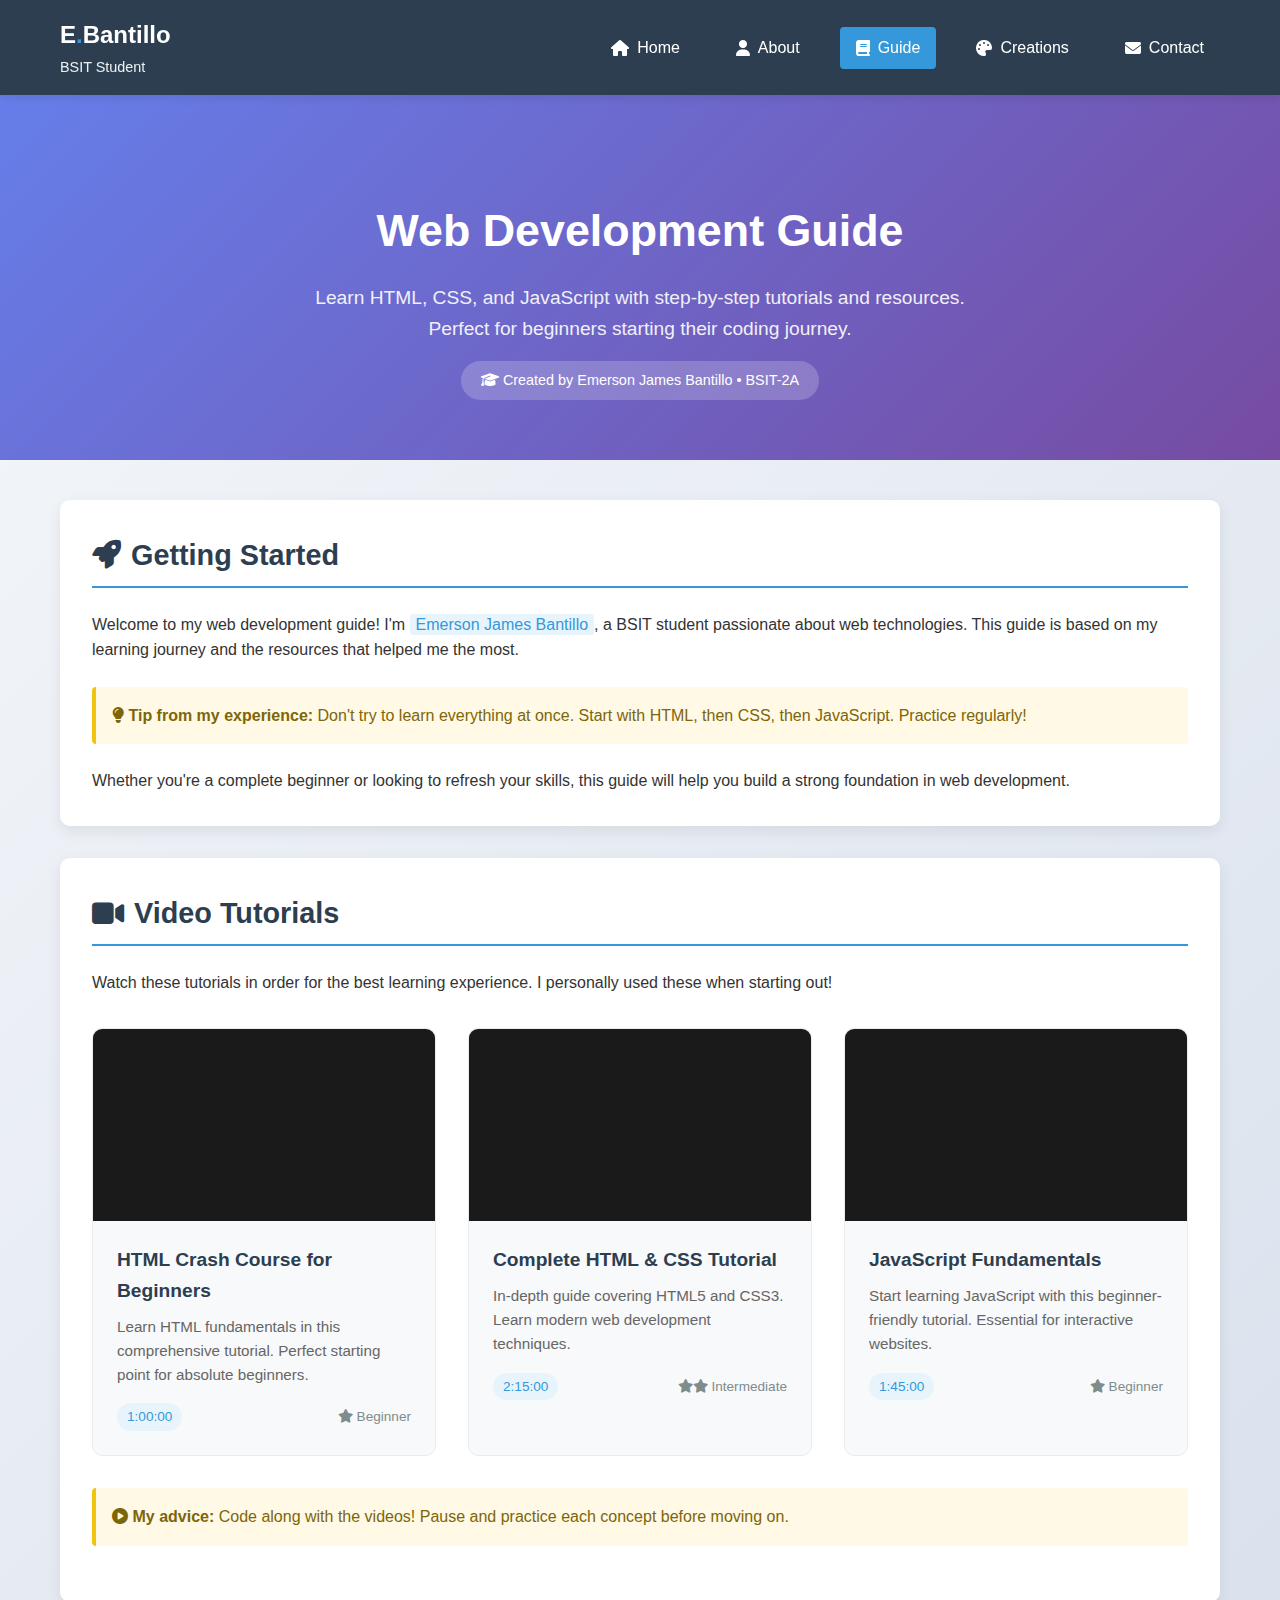
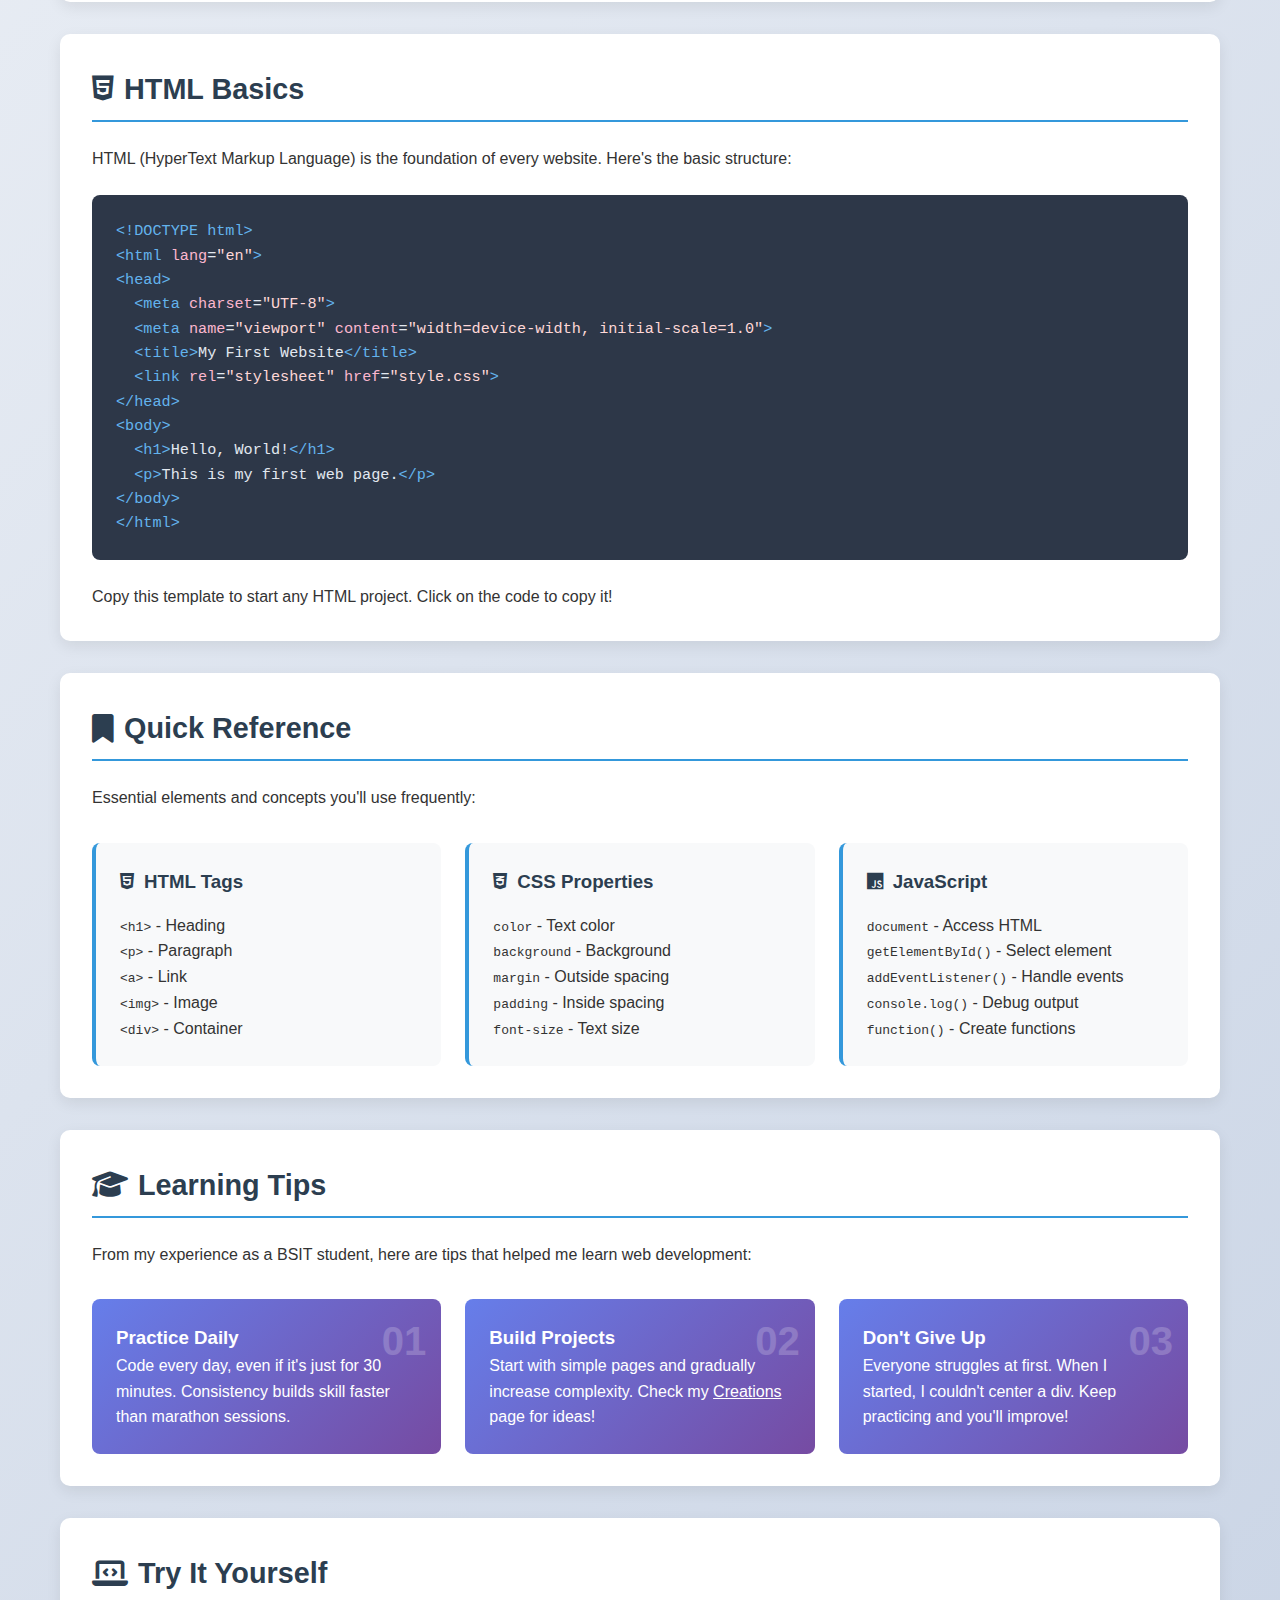
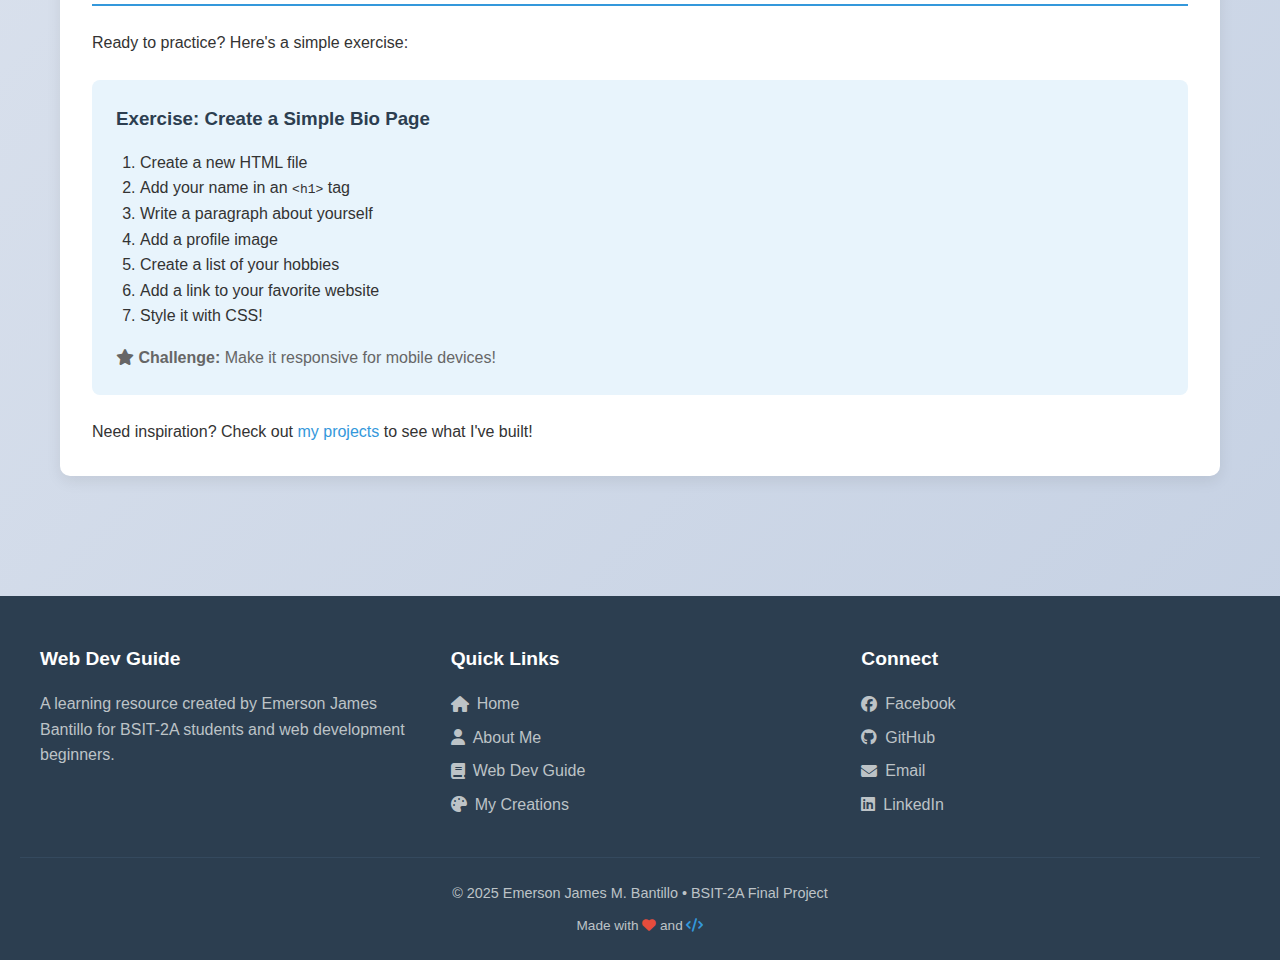
<file: EJMB/guide.html>
<!DOCTYPE html>
<html lang="en">
<head>
    <meta charset="UTF-8">
    <meta name="viewport" content="width=device-width, initial-scale=1.0">
    <title>Web Development Guide | Emerson Bantillo</title>
    <style>
        
        * {
            margin: 0;
            padding: 0;
            box-sizing: border-box;
        }

        body {
            font-family: 'Segoe UI', Tahoma, Geneva, Verdana, sans-serif;
            background: linear-gradient(135deg, #f5f7fa 0%, #c3cfe2 100%);
            color: #333;
            min-height: 100vh;
            line-height: 1.6;
        }

        
        .main-nav {
            background: #2c3e50;
            padding: 1rem 0;
            position: sticky;
            top: 0;
            z-index: 1000;
            box-shadow: 0 2px 10px rgba(0,0,0,0.1);
        }

        .nav-container {
            max-width: 1200px;
            margin: 0 auto;
            padding: 0 20px;
            display: flex;
            justify-content: space-between;
            align-items: center;
        }

        .logo-area {
            display: flex;
            align-items: center;
            gap: 10px;
        }

        .logo-text {
            color: white;
            font-size: 1.5rem;
            font-weight: bold;
        }

        .logo-dot {
            color: #3498db;
        }

        .logo-sub {
            color: #ecf0f1;
            font-size: 0.9rem;
            margin-top: 2px;
        }

        .nav-links {
            display: flex;
            list-style: none;
            gap: 1.5rem;
        }

        .nav-btn {
            color: white;
            text-decoration: none;
            padding: 0.5rem 1rem;
            border-radius: 4px;
            transition: all 0.3s ease;
            display: flex;
            align-items: center;
            gap: 0.5rem;
        }

        .nav-btn:hover {
            background: rgba(255,255,255,0.1);
        }

        .nav-btn.active {
            background: #3498db;
        }

        .mobile-toggle {
            display: none;
            background: none;
            border: none;
            color: white;
            font-size: 1.5rem;
            cursor: pointer;
        }

        
        .guide-header {
            background: linear-gradient(135deg, #667eea 0%, #764ba2 100%);
            color: white;
            padding: 100px 20px 60px;
            text-align: center;
        }

        .guide-header h1 {
            font-size: 2.8rem;
            margin-bottom: 1rem;
        }

        .guide-header p {
            font-size: 1.2rem;
            opacity: 0.9;
            max-width: 700px;
            margin: 0 auto;
        }

        .student-badge {
            display: inline-block;
            background: rgba(255,255,255,0.2);
            padding: 8px 20px;
            border-radius: 25px;
            margin-top: 1rem;
            font-size: 0.9rem;
        }

        
        .guide-container {
            max-width: 1200px;
            margin: 0 auto;
            padding: 40px 20px;
        }

        
        .section {
            background: white;
            border-radius: 10px;
            padding: 2rem;
            margin-bottom: 2rem;
            box-shadow: 0 5px 15px rgba(0,0,0,0.08);
        }

        .section-title {
            color: #2c3e50;
            font-size: 1.8rem;
            margin-bottom: 1.5rem;
            padding-bottom: 0.5rem;
            border-bottom: 2px solid #3498db;
            display: flex;
            align-items: center;
            gap: 10px;
        }

        
        .video-grid {
            display: grid;
            grid-template-columns: repeat(3, 1fr);
            gap: 2rem;
            margin-top: 2rem;
        }

        @media (max-width: 992px) {
            .video-grid {
                grid-template-columns: repeat(2, 1fr);
            }
        }

        @media (max-width: 768px) {
            .video-grid {
                grid-template-columns: 1fr;
            }
        }

        .video-card {
            background: #f8f9fa;
            border-radius: 10px;
            overflow: hidden;
            transition: transform 0.3s ease, box-shadow 0.3s ease;
            border: 1px solid #e9ecef;
        }

        .video-card:hover {
            transform: translateY(-5px);
            box-shadow: 0 10px 25px rgba(0,0,0,0.1);
        }

        .video-wrapper {
            position: relative;
            padding-bottom: 56.25%;
            height: 0;
            background: #1a1a1a;
        }

        .video-wrapper iframe {
            position: absolute;
            top: 0;
            left: 0;
            width: 100%;
            height: 100%;
            border: none;
        }

        .video-info {
            padding: 1.5rem;
        }

        .video-title {
            color: #2c3e50;
            font-size: 1.2rem;
            margin-bottom: 0.5rem;
        }

        .video-desc {
            color: #666;
            font-size: 0.95rem;
            margin-bottom: 1rem;
        }

        .video-meta {
            display: flex;
            justify-content: space-between;
            align-items: center;
            color: #7f8c8d;
            font-size: 0.85rem;
        }

        .duration {
            background: #e8f4fc;
            color: #3498db;
            padding: 3px 10px;
            border-radius: 15px;
            font-weight: 500;
        }

        
        .code-block {
            background: #2d3748;
            color: #e2e8f0;
            padding: 1.5rem;
            border-radius: 8px;
            font-family: 'Courier New', monospace;
            font-size: 0.95rem;
            line-height: 1.6;
            overflow-x: auto;
            margin: 1.5rem 0;
        }

        .html-tag {
            color: #63b3ed;
        }

        .html-attr {
            color: #fbb6ce;
        }

        .html-value {
            color: #fed7d7;
        }

        .html-text {
            color: #e2e8f0;
        }

        
        .ref-cards {
            display: grid;
            grid-template-columns: repeat(auto-fit, minmax(250px, 1fr));
            gap: 1.5rem;
            margin-top: 2rem;
        }

        .ref-card {
            background: #f8f9fa;
            padding: 1.5rem;
            border-radius: 8px;
            border-left: 4px solid #3498db;
        }

        .ref-card h3 {
            color: #2c3e50;
            margin-bottom: 1rem;
            display: flex;
            align-items: center;
            gap: 10px;
        }

        
        .tips-container {
            display: grid;
            grid-template-columns: repeat(auto-fit, minmax(300px, 1fr));
            gap: 1.5rem;
            margin-top: 2rem;
        }

        .tip-box {
            background: linear-gradient(135deg, #667eea 0%, #764ba2 100%);
            color: white;
            padding: 1.5rem;
            border-radius: 8px;
            position: relative;
        }

        .tip-number {
            font-size: 2.5rem;
            font-weight: bold;
            opacity: 0.2;
            position: absolute;
            top: 10px;
            right: 15px;
        }

        
        .guide-footer {
            background: #2c3e50;
            color: white;
            padding: 3rem 20px 1.5rem;
            margin-top: 3rem;
        }

        .footer-content {
            max-width: 1200px;
            margin: 0 auto;
            display: grid;
            grid-template-columns: repeat(auto-fit, minmax(250px, 1fr));
            gap: 2rem;
            margin-bottom: 2rem;
        }

        .footer-section h3 {
            color: white;
            margin-bottom: 1rem;
            font-size: 1.2rem;
        }

        .footer-links {
            list-style: none;
        }

        .footer-links li {
            margin-bottom: 0.5rem;
        }

        .footer-links a {
            color: #bdc3c7;
            text-decoration: none;
            transition: color 0.3s ease;
            display: flex;
            align-items: center;
            gap: 8px;
        }

        .footer-links a:hover {
            color: #3498db;
        }

        .footer-bottom {
            text-align: center;
            padding-top: 1.5rem;
            border-top: 1px solid #34495e;
            color: #bdc3c7;
            font-size: 0.9rem;
        }

        
        .back-top {
            position: fixed;
            bottom: 30px;
            right: 30px;
            background: #3498db;
            color: white;
            width: 50px;
            height: 50px;
            border-radius: 50%;
            display: flex;
            align-items: center;
            justify-content: center;
            text-decoration: none;
            font-size: 1.2rem;
            box-shadow: 0 3px 10px rgba(0,0,0,0.2);
            transition: all 0.3s ease;
            opacity: 0;
            visibility: hidden;
        }

        .back-top.show {
            opacity: 1;
            visibility: visible;
        }

        .back-top:hover {
            background: #2980b9;
            transform: translateY(-3px);
        }

        
        @media (max-width: 768px) {
            .mobile-toggle {
                display: block;
            }

            .nav-links {
                position: fixed;
                top: 70px;
                left: -100%;
                flex-direction: column;
                background: #2c3e50;
                width: 100%;
                padding: 2rem;
                transition: left 0.3s ease;
                z-index: 999;
            }

            .nav-links.show {
                left: 0;
            }

            .guide-header h1 {
                font-size: 2.2rem;
            }

            .guide-header p {
                font-size: 1.1rem;
            }
        }

        
        .highlight {
            background: #e8f4fc;
            padding: 2px 6px;
            border-radius: 3px;
            color: #3498db;
            font-weight: 500;
        }

        .note-box {
            background: #fff9e6;
            border-left: 4px solid #f1c40f;
            padding: 1rem;
            border-radius: 4px;
            margin: 1.5rem 0;
        }

        .note-box p {
            margin: 0;
            color: #7d6608;
        }
    </style>
    <link rel="stylesheet" href="https://cdnjs.cloudflare.com/ajax/libs/font-awesome/6.4.0/css/all.min.css">
</head>
<body>
    
    <nav class="main-nav">
        <div class="nav-container">
            <div class="logo-area">
                <div>
                    <div class="logo-text">E<span class="logo-dot">.</span>Bantillo</div>
                    <div class="logo-sub">BSIT Student</div>
                </div>
            </div>
            
            <button class="mobile-toggle">
                <i class="fas fa-bars"></i>
            </button>
            
            <ul class="nav-links">
                <li><a href="index.html" class="nav-btn"><i class="fas fa-home"></i> Home</a></li>
                <li><a href="about.html" class="nav-btn"><i class="fas fa-user"></i> About</a></li>
                <li><a href="guide.html" class="nav-btn active"><i class="fas fa-book"></i> Guide</a></li>
                <li><a href="creation.html" class="nav-btn"><i class="fas fa-palette"></i> Creations</a></li>
                <li><a href="#contact" class="nav-btn"><i class="fas fa-envelope"></i> Contact</a></li>
            </ul>
        </div>
    </nav>

    
    <header class="guide-header">
        <h1>Web Development Guide</h1>
        <p>Learn HTML, CSS, and JavaScript with step-by-step tutorials and resources. Perfect for beginners starting their coding journey.</p>
        <div class="student-badge">
            <i class="fas fa-graduation-cap"></i> Created by Emerson James Bantillo • BSIT-2A
        </div>
    </header>

    
    <main class="guide-container">
        
        <section class="section">
            <h2 class="section-title"><i class="fas fa-rocket"></i> Getting Started</h2>
            <p>Welcome to my web development guide! I'm <span class="highlight">Emerson James Bantillo</span>, a BSIT student passionate about web technologies. This guide is based on my learning journey and the resources that helped me the most.</p>
            
            <div class="note-box">
                <p><i class="fas fa-lightbulb"></i> <strong>Tip from my experience:</strong> Don't try to learn everything at once. Start with HTML, then CSS, then JavaScript. Practice regularly!</p>
            </div>
            
            <p>Whether you're a complete beginner or looking to refresh your skills, this guide will help you build a strong foundation in web development.</p>
        </section>

        
        <section class="section">
            <h2 class="section-title"><i class="fas fa-video"></i> Video Tutorials</h2>
            <p>Watch these tutorials in order for the best learning experience. I personally used these when starting out!</p>
            
            <div class="video-grid">
                
                <div class="video-card">
                    <div class="video-wrapper">
                        <iframe 
                            src="https://www.youtube.com/embed/qz0aGYrrlhU" 
                            title="HTML Crash Course"
                            allow="accelerometer; autoplay; clipboard-write; encrypted-media; gyroscope; picture-in-picture" 
                            allowfullscreen>
                        </iframe>
                    </div>
                    <div class="video-info">
                        <h3 class="video-title">HTML Crash Course for Beginners</h3>
                        <p class="video-desc">Learn HTML fundamentals in this comprehensive tutorial. Perfect starting point for absolute beginners.</p>
                        <div class="video-meta">
                            <span class="duration">1:00:00</span>
                            <span><i class="fas fa-star"></i> Beginner</span>
                        </div>
                    </div>
                </div>

                
                <div class="video-card">
                    <div class="video-wrapper">
                        <iframe 
                            src="https://www.youtube.com/embed/vY2xUc4TVmY" 
                            title="Complete HTML Tutorial"
                            allow="accelerometer; autoplay; clipboard-write; encrypted-media; gyroscope; picture-in-picture" 
                            allowfullscreen>
                        </iframe>
                    </div>
                    <div class="video-info">
                        <h3 class="video-title">Complete HTML & CSS Tutorial</h3>
                        <p class="video-desc">In-depth guide covering HTML5 and CSS3. Learn modern web development techniques.</p>
                        <div class="video-meta">
                            <span class="duration">2:15:00</span>
                            <span><i class="fas fa-star"></i><i class="fas fa-star"></i> Intermediate</span>
                        </div>
                    </div>
                </div>

                
                <div class="video-card">
                    <div class="video-wrapper">
                        <iframe 
                            src="https://www.youtube.com/embed/3JluqTojuME" 
                            title="JavaScript for Beginners"
                            allow="accelerometer; autoplay; clipboard-write; encrypted-media; gyroscope; picture-in-picture" 
                            allowfullscreen>
                        </iframe>
                    </div>
                    <div class="video-info">
                        <h3 class="video-title">JavaScript Fundamentals</h3>
                        <p class="video-desc">Start learning JavaScript with this beginner-friendly tutorial. Essential for interactive websites.</p>
                        <div class="video-meta">
                            <span class="duration">1:45:00</span>
                            <span><i class="fas fa-star"></i> Beginner</span>
                        </div>
                    </div>
                </div>
            </div>
            
            <div class="note-box" style="margin-top: 2rem;">
                <p><i class="fas fa-play-circle"></i> <strong>My advice:</strong> Code along with the videos! Pause and practice each concept before moving on.</p>
            </div>
        </section>

        
        <section class="section">
            <h2 class="section-title"><i class="fab fa-html5"></i> HTML Basics</h2>
            <p>HTML (HyperText Markup Language) is the foundation of every website. Here's the basic structure:</p>
            
            <div class="code-block">
<span class="html-tag">&lt;!DOCTYPE html&gt;</span><br>
<span class="html-tag">&lt;html</span> <span class="html-attr">lang</span>=<span class="html-value">"en"</span><span class="html-tag">&gt;</span><br>
<span class="html-tag">&lt;head&gt;</span><br>
&nbsp;&nbsp;<span class="html-tag">&lt;meta</span> <span class="html-attr">charset</span>=<span class="html-value">"UTF-8"</span><span class="html-tag">&gt;</span><br>
&nbsp;&nbsp;<span class="html-tag">&lt;meta</span> <span class="html-attr">name</span>=<span class="html-value">"viewport"</span> <span class="html-attr">content</span>=<span class="html-value">"width=device-width, initial-scale=1.0"</span><span class="html-tag">&gt;</span><br>
&nbsp;&nbsp;<span class="html-tag">&lt;title&gt;</span><span class="html-text">My First Website</span><span class="html-tag">&lt;/title&gt;</span><br>
&nbsp;&nbsp;<span class="html-tag">&lt;link</span> <span class="html-attr">rel</span>=<span class="html-value">"stylesheet"</span> <span class="html-attr">href</span>=<span class="html-value">"style.css"</span><span class="html-tag">&gt;</span><br>
<span class="html-tag">&lt;/head&gt;</span><br>
<span class="html-tag">&lt;body&gt;</span><br>
&nbsp;&nbsp;<span class="html-tag">&lt;h1&gt;</span><span class="html-text">Hello, World!</span><span class="html-tag">&lt;/h1&gt;</span><br>
&nbsp;&nbsp;<span class="html-tag">&lt;p&gt;</span><span class="html-text">This is my first web page.</span><span class="html-tag">&lt;/p&gt;</span><br>
<span class="html-tag">&lt;/body&gt;</span><br>
<span class="html-tag">&lt;/html&gt;</span>
            </div>
            
            <p>Copy this template to start any HTML project. Click on the code to copy it!</p>
        </section>

        
        <section class="section">
            <h2 class="section-title"><i class="fas fa-bookmark"></i> Quick Reference</h2>
            <p>Essential elements and concepts you'll use frequently:</p>
            
            <div class="ref-cards">
                <div class="ref-card">
                    <h3><i class="fab fa-html5"></i> HTML Tags</h3>
                    <p><code>&lt;h1&gt;</code> - Heading</p>
                    <p><code>&lt;p&gt;</code> - Paragraph</p>
                    <p><code>&lt;a&gt;</code> - Link</p>
                    <p><code>&lt;img&gt;</code> - Image</p>
                    <p><code>&lt;div&gt;</code> - Container</p>
                </div>
                
                <div class="ref-card">
                    <h3><i class="fab fa-css3-alt"></i> CSS Properties</h3>
                    <p><code>color</code> - Text color</p>
                    <p><code>background</code> - Background</p>
                    <p><code>margin</code> - Outside spacing</p>
                    <p><code>padding</code> - Inside spacing</p>
                    <p><code>font-size</code> - Text size</p>
                </div>
                
                <div class="ref-card">
                    <h3><i class="fab fa-js"></i> JavaScript</h3>
                    <p><code>document</code> - Access HTML</p>
                    <p><code>getElementById()</code> - Select element</p>
                    <p><code>addEventListener()</code> - Handle events</p>
                    <p><code>console.log()</code> - Debug output</p>
                    <p><code>function()</code> - Create functions</p>
                </div>
            </div>
        </section>

        
        <section class="section">
            <h2 class="section-title"><i class="fas fa-graduation-cap"></i> Learning Tips</h2>
            <p>From my experience as a BSIT student, here are tips that helped me learn web development:</p>
            
            <div class="tips-container">
                <div class="tip-box">
                    <div class="tip-number">01</div>
                    <h3>Practice Daily</h3>
                    <p>Code every day, even if it's just for 30 minutes. Consistency builds skill faster than marathon sessions.</p>
                </div>
                
                <div class="tip-box">
                    <div class="tip-number">02</div>
                    <h3>Build Projects</h3>
                    <p>Start with simple pages and gradually increase complexity. Check my <a href="creation.html" style="color: white; text-decoration: underline;">Creations</a> page for ideas!</p>
                </div>
                
                <div class="tip-box">
                    <div class="tip-number">03</div>
                    <h3>Don't Give Up</h3>
                    <p>Everyone struggles at first. When I started, I couldn't center a div. Keep practicing and you'll improve!</p>
                </div>
            </div>
        </section>

        
        <section class="section">
            <h2 class="section-title"><i class="fas fa-laptop-code"></i> Try It Yourself</h2>
            <p>Ready to practice? Here's a simple exercise:</p>
            
            <div style="background: #e8f4fc; padding: 1.5rem; border-radius: 8px; margin: 1.5rem 0;">
                <h3 style="color: #2c3e50; margin-bottom: 1rem;">Exercise: Create a Simple Bio Page</h3>
                <ol style="margin-left: 1.5rem; color: #333;">
                    <li>Create a new HTML file</li>
                    <li>Add your name in an <code>&lt;h1&gt;</code> tag</li>
                    <li>Write a paragraph about yourself</li>
                    <li>Add a profile image</li>
                    <li>Create a list of your hobbies</li>
                    <li>Add a link to your favorite website</li>
                    <li>Style it with CSS!</li>
                </ol>
                <p style="margin-top: 1rem; color: #666;"><i class="fas fa-star"></i> <strong>Challenge:</strong> Make it responsive for mobile devices!</p>
            </div>
            
            <p>Need inspiration? Check out <a href="creation.html" style="color: #3498db; text-decoration: none;">my projects</a> to see what I've built!</p>
        </section>
    </main>

    
    <footer class="guide-footer" id="contact">
        <div class="footer-content">
            <div class="footer-section">
                <h3>Web Dev Guide</h3>
                <p style="color: #bdc3c7;">A learning resource created by Emerson James Bantillo for BSIT-2A students and web development beginners.</p>
            </div>
            
            <div class="footer-section">
                <h3>Quick Links</h3>
                <ul class="footer-links">
                    <li><a href="index.html"><i class="fas fa-home"></i> Home</a></li>
                    <li><a href="about.html"><i class="fas fa-user"></i> About Me</a></li>
                    <li><a href="guide.html"><i class="fas fa-book"></i> Web Dev Guide</a></li>
                    <li><a href="creation.html"><i class="fas fa-palette"></i> My Creations</a></li>
                </ul>
            </div>
            
            <div class="footer-section">
                <h3>Connect</h3>
                <ul class="footer-links">
                    <li><a href="#"><i class="fab fa-facebook"></i> Facebook</a></li>
                    <li><a href="#"><i class="fab fa-github"></i> GitHub</a></li>
                    <li><a href="mailto:emerson.bantillo@example.com"><i class="fas fa-envelope"></i> Email</a></li>
                    <li><a href="#"><i class="fab fa-linkedin"></i> LinkedIn</a></li>
                </ul>
            </div>
        </div>
        
        <div class="footer-bottom">
            <p>© 2025 Emerson James M. Bantillo • BSIT-2A Final Project</p>
            <p style="margin-top: 10px; font-size: 0.85rem;">Made with <i class="fas fa-heart" style="color: #e74c3c;"></i> and <i class="fas fa-code" style="color: #3498db;"></i></p>
        </div>
    </footer>

    
    <a href="#" class="back-top" id="backTop">
        <i class="fas fa-arrow-up"></i>
    </a>

    <script>
        
        const mobileToggle = document.querySelector('.mobile-toggle');
        const navLinks = document.querySelector('.nav-links');
        
        mobileToggle.addEventListener('click', () => {
            navLinks.classList.toggle('show');
            mobileToggle.innerHTML = navLinks.classList.contains('show') 
                ? '<i class="fas fa-times"></i>' 
                : '<i class="fas fa-bars"></i>';
        });
        
        
        document.querySelectorAll('.nav-btn').forEach(link => {
            link.addEventListener('click', () => {
                navLinks.classList.remove('show');
                mobileToggle.innerHTML = '<i class="fas fa-bars"></i>';
            });
        });
        
        
        const backTop = document.getElementById('backTop');
        
        window.addEventListener('scroll', () => {
            if (window.scrollY > 300) {
                backTop.classList.add('show');
            } else {
                backTop.classList.remove('show');
            }
        });
        
        
        document.querySelectorAll('a[href^="#"]').forEach(anchor => {
            anchor.addEventListener('click', function(e) {
                e.preventDefault();
                
                const targetId = this.getAttribute('href');
                if (targetId === '#') return;
                
                const targetElement = document.querySelector(targetId);
                if (targetElement) {
                    window.scrollTo({
                        top: targetElement.offsetTop - 80,
                        behavior: 'smooth'
                    });
                }
            });
        });
        
        
        const codeBlock = document.querySelector('.code-block');
        codeBlock.addEventListener('click', () => {
            const text = codeBlock.innerText;
            navigator.clipboard.writeText(text).then(() => {
                const original = codeBlock.innerHTML;
                codeBlock.innerHTML = '<span style="color: #2ecc71">✓ Copied! Paste in your editor to start.</span>';
                setTimeout(() => {
                    codeBlock.innerHTML = original;
                }, 2000);
            });
        });
        
        
        console.log("🌐 Welcome to Emerson's Web Development Guide!");
        console.log("👨‍💻 Created by: Emerson James M. Bantillo");
        console.log("🎓 Course: BSIT-2A");
        console.log("💡 Tip: Practice the code examples as you learn!");
    </script>
</body>
</html>
</file>
